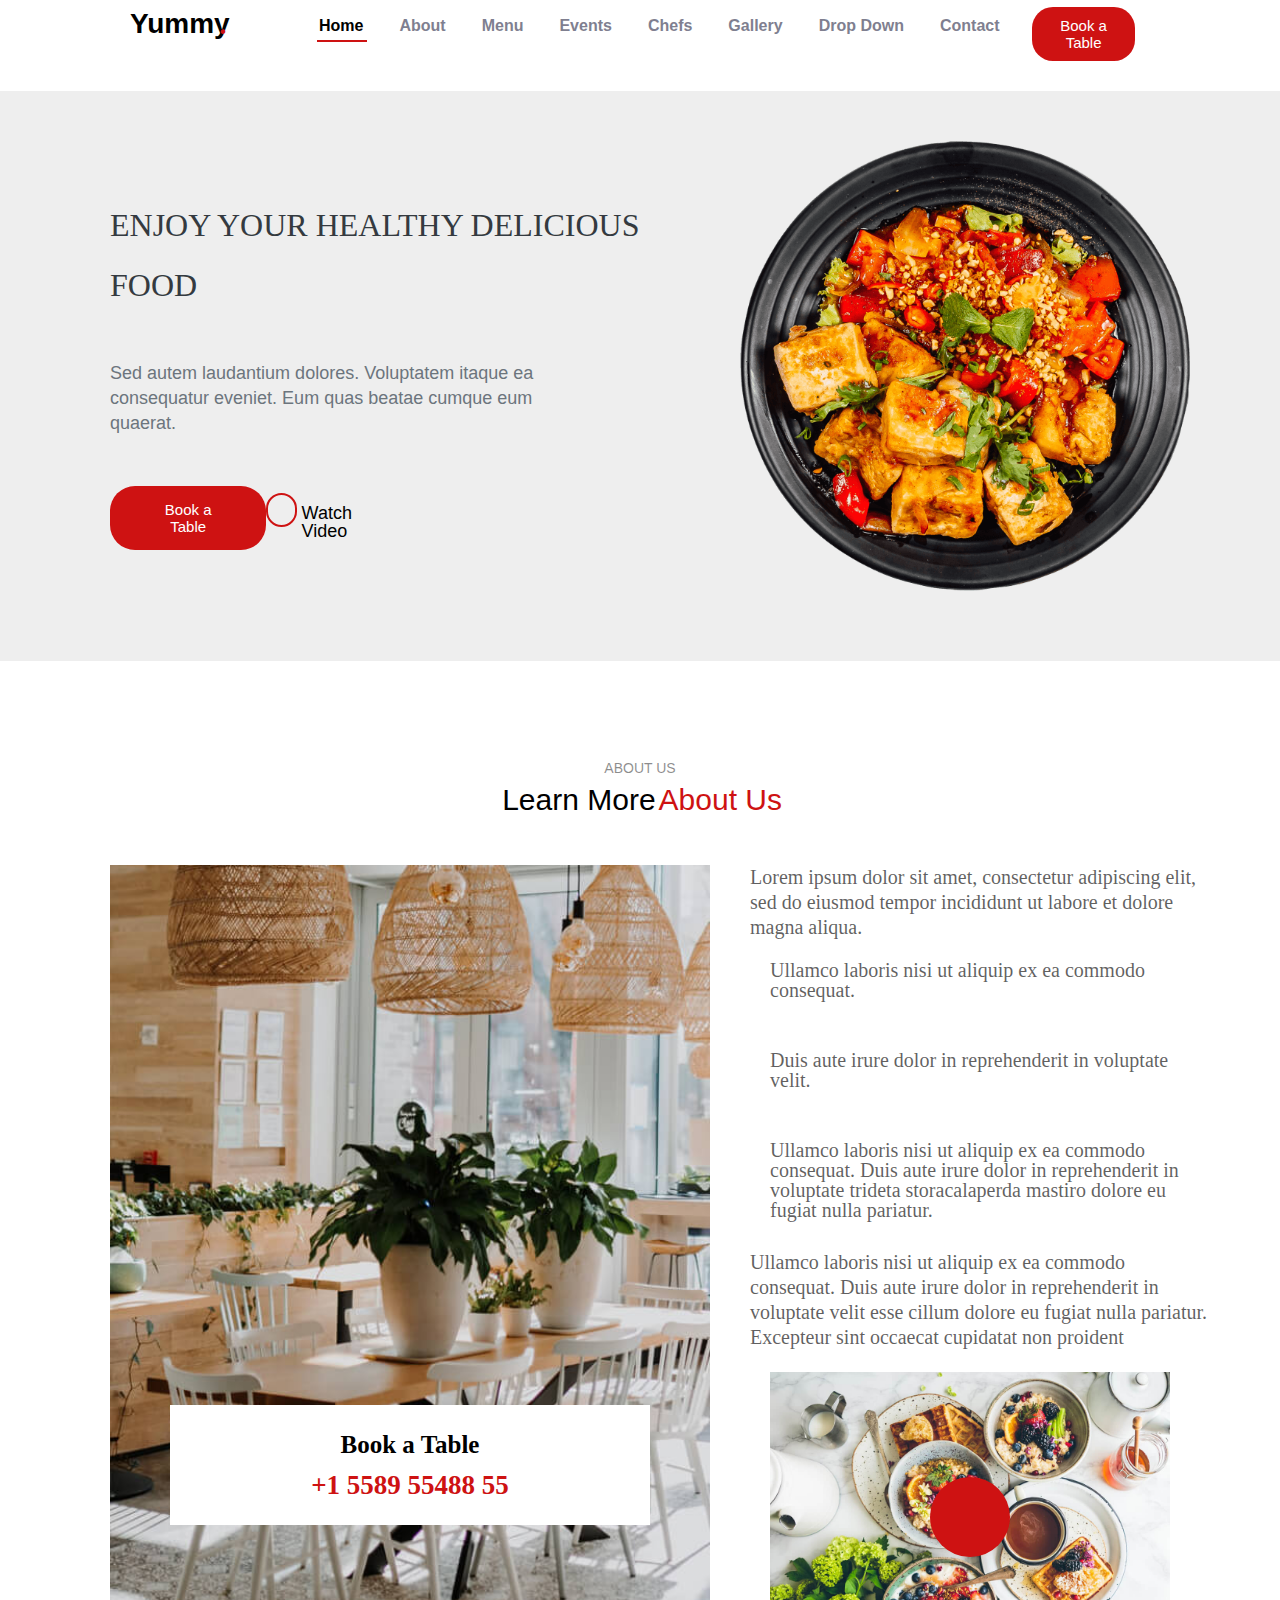
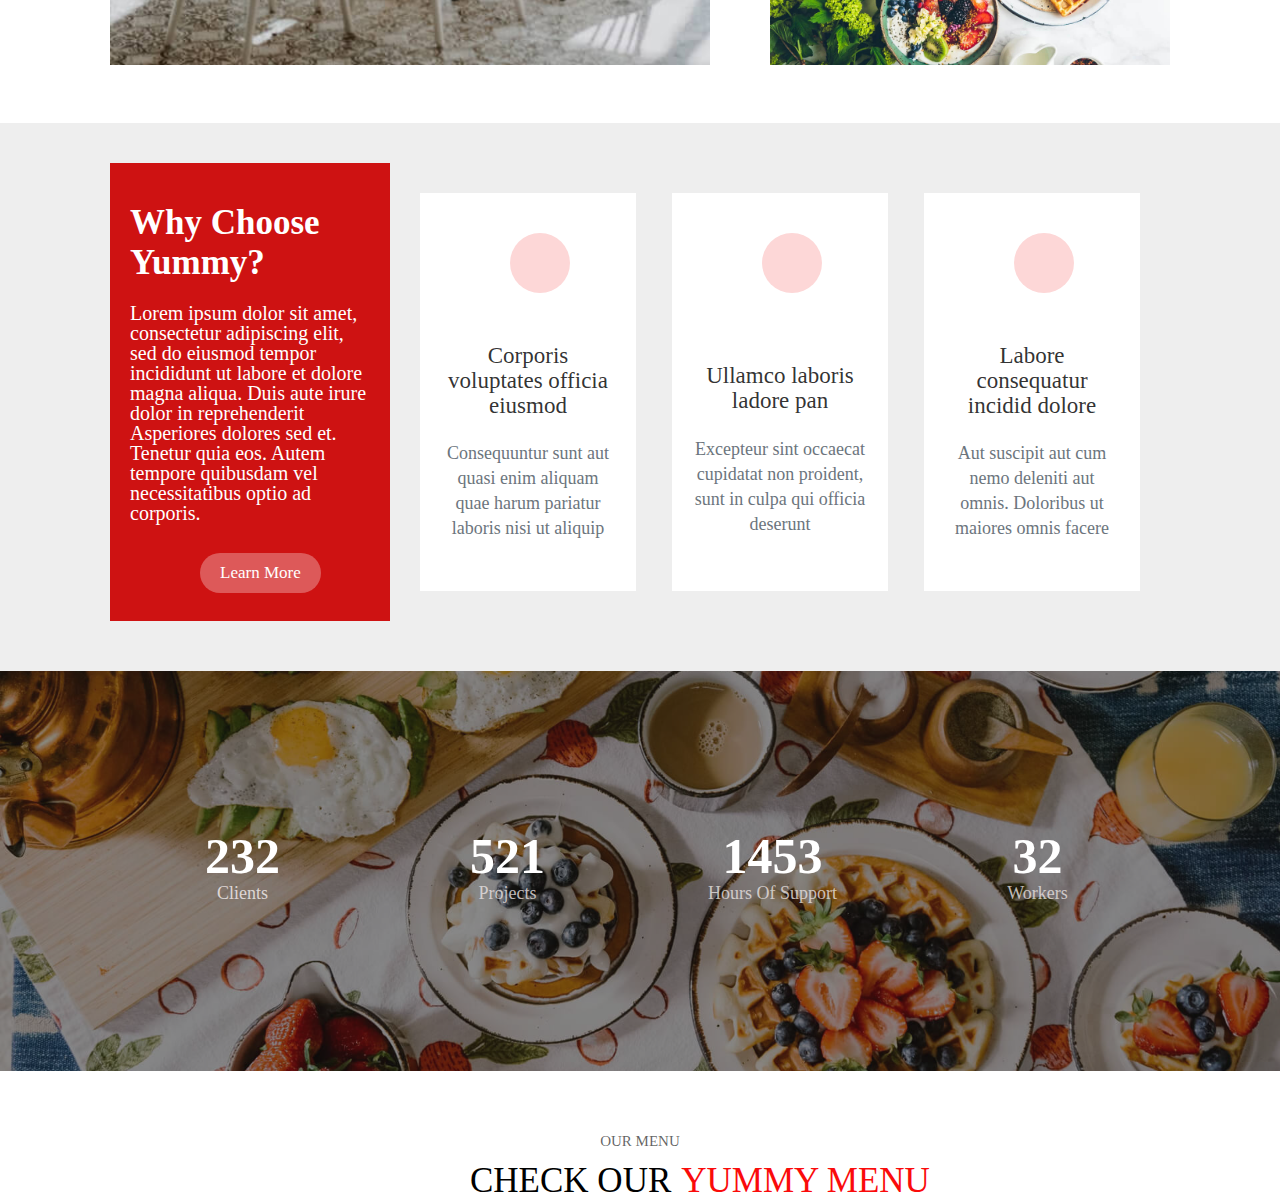
<file: task-1/index.html>
<!DOCTYPE html>
<html lang="en">

<head>
    <meta charset="UTF-8">
    <meta http-equiv="X-UA-Compatible" content="IE=edge">
    <meta name="viewport" content="width=device-width, initial-scale=1.0">
    <title>Document</title>
    <link rel="stylesheet" href="css/main.css">
    <link rel="stylesheet" href="css/reset.css">
    <link rel="stylesheet" href="https://use.fontawesome.com/releases/v5.13.0/css/all.css"
        integrity="sha384-Bfad6CLCknfcloXFOyFnlgtENryhrpZCe29RTifKEixXQZ38WheV+i/6YWSzkz3V" crossorigin="anonymous" />
</head>

<body>

    <!--Header-Start-->
    <section class="header-back">
        <div class="container">
            <div class="header-flex">
                <div class="head-logo">
                    <h1>Yummy</h1>
                    <h2>.</h2>
                </div>
                <div class="head-navi">
                    <ul>
                        <li><a href="#"><b> Home</b></a>
                            <div class="hrline1"></div>
                        </li>

                        <li><a href="#">About</a></li>
                        <li><a href="#">Menu</a></li>
                        <li><a href="#">Events</a></li>
                        <li><a href="#">Chefs</a></li>
                        <li><a href="#">Gallery</a></li>
                        <li><a href="#">Drop Down <i class="fas fa-angle-down"></i></a></li>
                        <li><a href="#">Contact</a></li>
                    </ul>
                </div>
                <button class="button-head">
                    <a href="">Book a Table</a>
                </button>
            </div>
        </div>
    </section>
    <!--Header-End-->

    <!--Banner-Start-->
    <section class="banner-back">
        <div class="container">
            <div class="banner-flex">
                <div class="banner-text">
                    <h1>ENJOY YOUR HEALTHY DELICIOUS FOOD
                    </h1>
                    <p>
                        Sed autem laudantium dolores. Voluptatem itaque ea <br> consequatur eveniet. Eum quas beatae
                        cumque eum <br>
                        quaerat.
                    </p>
                    <div class="banner-icon-flex">
                        <button class="banner-bt1"><a href="#"> Book a Table</a>
                        </button>
                        <div class="banner-icon">
                            <div class="circle">
                                <i class="fas fa-play"></i>
                            </div>
                            <h3> Watch Video</h3>
                        </div>

                    </div>
                </div>
                <div class="banner-img">
                    <div class="banner-hero"></div>
                </div>
            </div>
        </div>
    </section>
    <!--Banner-End-->


    <!--About-Start-->
    <section class="about-us">
        <div class="container">
            <div class="about-main">
                <div class="about-head">
                    <p>ABOUT US</p>
                    <div class="about-head-h">
                        <h2>Learn More</h2>
                        <h3>About Us</h3>
                    </div>
                </div>

                <div class="about-imgflex">
                    <div class="about-img1">
                        <div class="about-img1-text">
                            <h3>Book a Table</h3>
                            <h2>+1 5589 55488 55</h2>

                        </div>
                    </div>
                    <div class="about-img2">
                        <div class="about-img2-text">
                            <p>
                                Lorem ipsum dolor sit amet, consectetur adipiscing elit, sed do eiusmod tempor
                                incididunt ut labore et dolore magna aliqua.
                            </p>
                            <ul>
                                <li><i class="fas fa-check-double"></i>
                                    Ullamco laboris nisi ut aliquip ex ea commodo consequat.
                                </li>
                                <li><i class="fas fa-check-double"></i>
                                    Duis aute irure dolor in reprehenderit in voluptate velit.
                                </li>
                                <li><i class="fas fa-check-double"></i>
                                    Ullamco laboris nisi ut aliquip ex ea commodo consequat. Duis aute irure dolor in
                                    reprehenderit in voluptate trideta storacalaperda mastiro dolore eu fugiat nulla
                                    pariatur.
                                </li>
                            </ul>

                            <p>
                                Ullamco laboris nisi ut aliquip ex ea commodo consequat. Duis aute irure dolor in
                                reprehenderit in voluptate velit esse cillum dolore eu fugiat nulla pariatur. Excepteur
                                sint occaecat cupidatat non proident

                            </p>
                        </div>
                        <div class="about-img2-img">
                            <div class="about-img2-img-circle">
                                <i class="fas fa-play"></i>
                            </div>
                        </div>
                    </div>
                </div>
            </div>
        </div>
    </section>
    <!--About-End-->


    <!--Achive-Start-->
    <section class="achive">
        <div class="container">
            <div class="achive-flex">
                <div class="achive-box1">
                    <h1>Why Choose Yummy?</h1>
                    <p>
                        Lorem ipsum dolor sit amet, consectetur adipiscing elit, sed do eiusmod tempor incididunt ut
                        labore et dolore magna aliqua. Duis aute irure dolor in reprehenderit Asperiores dolores sed et.
                        Tenetur quia eos. Autem tempore quibusdam vel necessitatibus optio ad corporis.
                    </p>
                    <button class="achive-bt"><a href="£">Learn More</a> </button>
                </div>
                <div class="achive-set">

                    <div class="achive-2">
                        <div class="icon-c1">
                            <i class="fas fa-file-chart-column"></i>
                        </div>

                        <h2>Corporis <br> voluptates officia <br> eiusmod</h2>
                        <p>
                            Consequuntur sunt aut <br> quasi enim aliquam <br> quae harum pariatur <br> laboris nisi ut
                            aliquip
                        </p>
                    </div>

                    <div class="achive-3">
                        <div class="icon-c2">
                            <i class="fas fa-chart-column"></i>
                        </div>

                        <h2>Ullamco laboris <br> ladore pan</h2>
                        <p>
                            Excepteur sint occaecat <br> cupidatat non proident, <br> sunt in culpa qui officia <br>
                            deserunt
                        </p>
                    </div>

                    <div class="achive-4">
                        <div class="icon-c3">
                            <i class="fat fa-cabinet-filing"></i>
                        </div>

                        <h2>Labore <br> consequatur <br> incidid dolore
                        </h2>
                        <p>
                            Aut suscipit aut cum <br> nemo deleniti aut <br> omnis. Doloribus ut <br> maiores omnis
                            facere
                        </p>
                    </div>
                </div>
            </div>
        </div>
    </section>
    <!--Achive-End-->


    <!--Values-Start-->
    <section class="values">
        <div class="value-blur">
            <div class="container">
                <div class="values-flex">
                    <div class="value-box1">
                        <h2>232</h2>
                        <p>Clients</p>
                    </div>
                    <div class="value-box2">
                        <h2>521</h2>
                        <p>Projects</p>
                    </div>
                    <div class="value-box3">
                        <h2>1453</h2>
                        <p>Hours Of Support</p>
                    </div>
                    <div class="value-box4">
                        <h2>32</h2>
                        <p>Workers</p>
                    </div>
                </div>
            </div>
        </div>
    </section>
    <!--Values-End-->


    <!--Menu-Start-->
    <section class="menu">
        <div class="container">
            <div class="menu-head">
                <p>OUR MENU</p>
                <div class="flex-menuhead">
                    <div><h1>CHECK OUR </h1></div>
                    <div><h2>YUMMY MENU</h2></div>
                </div>             
            </div>
            <div class="menu-starters">
                
            </div>
            <div class="menu-card"></div>
            <div class="menu-foods">
                <div class="menu-food-flex1">
                    <div class="menubox1">
                        <div class="menu-food-img1"></div>
                    </div>
                    <div class="menubox2">
                        <div class="menu-food-img1"></div>
                    </div>
                    <div class="menubox3">
                        <div class="menu-food-img1"></div>
                    </div>
                </div>
                <div>
                    <div class="menubox4">
                        <div class="menu-food-img1"></div>
                    </div>
                    <div class="menubox5">
                        <div class="menu-food-img1"></div>
                    </div>
                    <div class="menubox6">
                        <div class="menu-food-img1"></div>
                    </div>
                </div>
            </div>
        </div>
    </section>
    <!--Menu-End-->

</body>

</html>
</file>
<file: task-1/css/main.css>
.container{
    width: auto;
    height: auto;
    /* margin: 20px; */
    margin-left: 110px;
    margin-right: 110px;
}

.header-back{
    width: 100%;
    height: auto;
    background-color: white;
    box-sizing: border-box;
}

.header-flex{
    width: 100%;
    height: auto;
    display: flex;
    justify-content: space-between;
    background-color: white;
    box-sizing: border-box;
}

.head-logo{
    width: 10%;
    height: auto;
    display: flex;
    justify-content: space-between;
    cursor: pointer;
}

.head-logo h1{
    width: 80%;
    height: auto;
    font-family: sans-serif;
    font-size: 28px;
    color: #000;
    font-weight: 700;
    padding-top: 10px;
    padding-left: 20px;
}

.head-logo h2{
    font-size: 41px;
    color: #ce1212;
    padding-left: 3px;
}

.head-navi{
    width: 80%;
    height: auto;  
}

.head-navi ul{
    width: 100%;
    height: 100%;
    display: flex;
    margin-left: 85px;
    padding-top: 18px;   
}

.head-navi ul li a{
    text-decoration: none;
    font-family: sans-serif;
    font-size: 16px;
    color: #7f7f90;
    padding-inline: 18px;
    font-weight: 700;
}

.head-navi ul li a b{
    color: #000;
}

.hrline1{
    height: 2px;
    width: 50px;
    background-color: #ce1212;
    margin-left: 16px;
    margin-top: 6px;
}

.button-head{
    width: 10%;
    height: auto;
    margin-top: 7px;
    padding-top: 10px;
    padding-bottom: 10px;
    border-radius: 21px;
    background-color: #ce1212;
    border: none;
    cursor: pointer;
    padding-right: 10px;
    padding-left: 10px;
    margin-right: 35px;
}

.button-head a{
    text-decoration: none;
    color: #fff;
    font-family: sans-serif;
    font-size: 15px;
}




.banner-back{
    width: 100%;
    height: auto;
    background-color: #eee;
    margin-top: 30px;
    box-sizing: border-box;
}

.banner-flex{
    width: 100%;
    height: 570px;
    display: flex;
    justify-content: space-between;
}

.banner-text{
    width: 50%;
    height: auto;
}

.banner-text h1{
    font-family: cursive;
    font-size: 45px;
    color: #343a40;
    font-variant-caps: unicase;
    margin-top: 100px;
    line-height: 60px;
}

.banner-text p{
    font-family: sans-serif;
    font-size: 18px;
    padding-top: 50px;
    color: #6c757d;
    line-height: 25px;
}

.banner-icon-flex{
    width: 100%;
    height: auto;
    display: flex;
    justify-content: space-between;
    margin-top: 50px;
}

.banner-bt1{
    padding-right: 40px;
    padding-left: 40px;
    padding-top: 15px;
    padding-bottom: 15px;
    border-radius: 25px;
    background-color: #ce1212;
    border: none;
    text-align: center;
    cursor: pointer;
    transition: 0.5s;
}

.banner-bt1 a{
    text-decoration: none;
    font-family: sans-serif;
    font-size: 15px;
    color: white;
}

.banner-icon{
    display: flex;
    margin-right: 250px;
    cursor: pointer;
    transition: 0.5s;
}

.circle{
    width: 30px;
    height: 30px;
    display: flex;
    border-radius: 30px;
    border: solid 2px #ce1212;
    text-align: center;
    margin-top: 7px;
}

.circle i{
    padding-left: 11px;
    margin-top: 10px;
    color: #db1515;
    font-size: 12px;
}

.banner-icon h3{
    font-family: sans-serif;
    font-size: 18px;
    margin-top: 18px;
    margin-left: 5px;
}

.banner-icon:hover{
    color: #ce1212;
}

.banner-bt1:hover{
    box-shadow: 1px 5px 10px 0px #ce1212;
}

.banner-img{
   width: 50%;
   height: auto;
   text-align: center;
   padding-top: 50px;
}

.banner-hero{
    background-image: url(../image/hero-img.png);
    background-position: center;
    background-size: cover;
    height: 450px;
    width: 450px;
    margin-left: 100px; 
}




.about-us{
    width: auto;
    height: auto;
    background-color: white;
    margin-top: 100px;
}

.about-main{
    width: 100%;
    height: auto;  
}

.about-head{
    width: 100%;
    height: 10%;
    text-align: center;
}

.about-head p{
    font-family: sans-serif;
    font-size: 14px;
    font-weight: 100px;
    color: rgb(26, 25, 25, 0.5);
}

.about-head-h{
    width: 100%;
    height: auto;
    display: flex;
    margin-top: 10px;
}

.about-head h2{
    font-family: sans-serif;
    font-size: 30px;
    color: #000;
    margin-left: 37%;
    
}

.about-head h3{
    font-family: sans-serif;
    font-size:  30px;
    color: #ce1212; 
    padding-left: 3px; 
}

.about-imgflex{
    width: 100%;
    height: 90%;
    display: flex;
    justify-content: space-between;
    margin-top: 50px;
}

.about-img1{
    width: 700px;
    height: 800px;
    background-image: url(../image/about.jpg);
    background-size: cover;
}

.about-img1-text{
    width: 80%;
    height: 100px;
    background-color: white;
    text-align: center;
    margin-left: 10%;
    margin-top: 90%;
    padding-top: 20px;
    line-height: 40px;
}

.about-img1-text h3{
    font-family: Cambria, Cochin, Georgia, Times, 'Times New Roman', serif;
    font-size: 25px;
    color: #000;
    font-weight: 700;
}

.about-img1-text h2{
    font-family: Cambria, Cochin, Georgia, Times, 'Times New Roman', serif;
    font-size: 27px;
    color: #ce1212;
    font-weight: 700;
}
.about-img2{
    width: 49%;
}

.about-img2-text{
    width: 100%;
    height: 59%;
    padding-left: 40px;
}

.about-img2-text p{
    font-family: Cambria, Cochin, Georgia, Times, 'Times New Roman', serif;
    font-size: 20px;
    color: rgb(26, 25, 25, 0.7);
    line-height: 25px;
}

.about-img2-text  ul li{
    font-family: Cambria, Cochin, Georgia, Times, 'Times New Roman', serif;
    font-size: 20px;
    color: rgb(26, 25, 25, 0.7);
    line-height: 20px;
    padding-top: 20px;
    padding-left: 20px;
    padding-bottom: 30px;
}

.about-img2-text  ul li i{
    color: red;
}

.about-img2-img{
    background-image: url(../image/about-2.jpg);
    background-size: cover;
    background-position: center;
    height: 293px;
    width: 400px;
    margin-left: 60px;
    margin-top: 30px;
    position: relative;
}

.about-img2-img-circle{
    width: 80px;
    height: 80px;
    background-color: #ce1212;
    border-radius: 50px;
    text-align: center;
    margin-left: 160px;
    position: absolute;
    margin-top: 105px;
    transition: 0.5s;
    cursor: pointer;
}

.about-img2-img-circle i{
    font-size: 25px;
    color: white;
    margin-top: 28px;
    padding-left: 4px;
    transition: 0.5s;
}

.about-img2-img-circle:hover{
    background-color: white;
}

.about-img2-img-circle:hover i{
    color: #ce1212;
}




.achive{
    width: 100%;
    height: auto;
    background-color: #eee;
    margin-top: 50px;
    padding-bottom: 20px;
}

.achive-flex{
    width: 100%;
    height: auto;
    display: flex;
    justify-content: space-between;
    padding-top: 40px;
    padding-bottom: 30px;
}

.achive-box1{
    width: 25%;
    height: auto;
    background-color: #ce1212;
    padding: 20px;
}

.achive-box1 h1{
    font-family: Cambria, Cochin, Georgia, Times, 'Times New Roman', serif;
    font-size: 35px;
    color: white;
    font-weight: 800;
    line-height: 40px;
    padding-top: 20px;
}

.achive-box1 p{
    font-family: Cambria, Cochin, Georgia, Times, 'Times New Roman', serif;
    font-size: 20px;
    color: white;
    padding-top: 20px;
    line-height: 20px;
}

.achive-bt{
    margin-top: 30px;
    padding-top: 10px;
    padding-bottom: 10px;
    padding-left: 20px;
    padding-right: 20px;
    background-color: rgba(255, 255, 255, 0.3);
    border: none;
    border-radius: 21px;
    cursor: pointer;
    margin-left: 70px;
    transition: 0.5s;
}

.achive-bt a{
    text-decoration: none;
    font-family: Cambria, Cochin, Georgia, Times, 'Times New Roman', serif;
    font-size: 17px;
    color: white;
    transition: 0.5s;
}

.achive-bt:hover{
    background-color: white;
}

.achive-bt:hover a{
    color: red;
}

.achive-set{
    width: 75%;
    height: auto;
    padding: 30px;
    display: flex;
    justify-content: space-between;
}

.achive-2{
    width: 30%;
    height: auto;
    background-color: white;
    text-align: center;
    position: relative;
    transition: 0.5s;
}

.icon-c1{
    width: 60px;
    height: 60px;
    background-color:  rgb(253, 215, 215);
    border-radius: 35px;
    text-align: center;
    margin-left: 90px;
    position: absolute;
    margin-top: 40px; 
}

.icon-c1 i{
    font-size: 10px;
    margin-top: 15px;
    color: rgba(230, 4, 4, 0.979);
}

.achive-2 h2{
    font-family: Cambria, Cochin, Georgia, Times, 'Times New Roman', serif;
    font-size: 23px;
    color: rgb(24, 24, 24, 0.9);
    padding-top: 150px;
    font-weight: 100;
    line-height: 25px;
}

.achive-2 p{
    font-family: Cambria, Cochin, Georgia, Times, 'Times New Roman', serif;
    font-size: 18px;
    color: #6c757d;
    padding-top: 23px;
    line-height: 25px;
    padding-bottom: 50px;
}

.achive-3{
    width: 30%;
    height: auto;
    background-color: white;
    text-align: center;
    transition: 0.5s;
}

.icon-c2{
    width: 60px;
    height: 60px;
    background-color:  rgb(253, 215, 215);
    border-radius: 35px;
    text-align: center;
    margin-left: 90px;
    position: absolute;
    margin-top: 40px; 
}

.icon-c2 i{
    font-size: 30px;
    margin-top: 15px;
    color: rgba(230, 4, 4, 0.979);
}

.achive-3 h2{
    font-family: Cambria, Cochin, Georgia, Times, 'Times New Roman', serif;
    font-size: 23px;
    color: rgb(24, 24, 24, 0.9);
    padding-top: 170px;
    font-weight: 100;
    line-height: 25px;
}

.achive-3 p{
    font-family: Cambria, Cochin, Georgia, Times, 'Times New Roman', serif;
    font-size: 18px;
    color: #6c757d;
    padding-top: 24px;
    line-height: 25px;
    padding-bottom: 50px;
}

.achive-4{
    width: 30%;
    height: auto;
    background-color: white;
    text-align: center;
    transition: 0.5s;
}

.icon-c3{
    width: 60px;
    height: 60px;
    background-color:  rgb(253, 215, 215);
    border-radius: 35px;
    text-align: center;
    margin-left: 90px;
    position: absolute;
    margin-top: 40px;  
}

.icon-c3 i{
    font-size: 30px;
    margin-top: 15px;
    color: rgba(230, 4, 4, 0.979);
}

.achive-4 h2{
    font-family: Cambria, Cochin, Georgia, Times, 'Times New Roman', serif;
    font-size: 23px;
    color: rgb(24, 24, 24, 0.9);
    padding-top: 150px;
    font-weight: 100;
    line-height: 25px;
}

.achive-4 p{
    font-family: Cambria, Cochin, Georgia, Times, 'Times New Roman', serif;
    font-size: 18px;
    color: #6c757d;
    padding-top: 23px;
    line-height: 25px;
    padding-bottom: 50px;
}

.achive-2:hover{
    transform: scale(1.1);
}

.achive-3:hover{
    transform: scale(1.1);
}

.achive-4:hover{
    transform: scale(1.1);
}





.values{
    width: 100%;
    height: 400px;
    background-image: url(../image/stats-bg.jpg);
    background-position: center;
    background-size: cover;
    position: relative;
    z-index: 1;
    background-color: #eee;
    margin-top: 0;
}

.value-blur{
position: absolute;
top: 0;
left: 0;
background-color: rgb(20, 20, 20, 0.5);
z-index: -1;
width: 100%;
height: 400px;
}

.values-flex{
    width: 100%;
    height: auto;
    display: flex;
    justify-content: space-between;
}

.value-box1{
    width: 25%;
    height: auto;
    background-color: rgb(41, 40, 40, 0);
    text-align: center;
    margin-top: 160px;
}

.value-box1 h2{
    font-family: Cambria, Cochin, Georgia, Times, 'Times New Roman', serif;
    font-size: 50px;
    color: white;
    font-weight: 600;
}

.value-box1 p{
    font-family: Cambria, Cochin, Georgia, Times, 'Times New Roman', serif;
    font-size: 18px;
    color: rgb(233, 227, 227, 0.9);
    padding-top: 3px;
}

.value-box2{
    width: 25%;
    height: auto;
    background-color: rgb(27, 27, 27, 0);
    text-align: center;
    margin-top: 160px;
}

.value-box2 h2{
    font-family: Cambria, Cochin, Georgia, Times, 'Times New Roman', serif;
    font-size: 50px;
    color: white;
    font-weight: 600;
}

.value-box2 p{
    font-family: Cambria, Cochin, Georgia, Times, 'Times New Roman', serif;
    font-size: 18px;
    color: rgb(233, 227, 227, 0.8);
    padding-top: 3px;
}

.value-box3{
    width: 25%;
    height: auto;
    background-color: rgb(27, 27, 27, 0);
    text-align: center;
    margin-top: 160px;
}

.value-box3 h2{
    font-family: Cambria, Cochin, Georgia, Times, 'Times New Roman', serif;
    font-size: 50px;
    color: white;
    font-weight: 600;
}

.value-box3 p{
    font-family: Cambria, Cochin, Georgia, Times, 'Times New Roman', serif;
    font-size: 18px;
    color: rgb(233, 227, 227, 0.8);
    padding-top: 3px;
}

.value-box4{
    width: 25%;
    height: auto;
    background-color: rgb(27, 27, 27, 0);
    text-align: center;
    margin-top: 160px;
}

.value-box4 h2{
    font-family: Cambria, Cochin, Georgia, Times, 'Times New Roman', serif;
    font-size: 50px;
    color: white;
    font-weight: 600;
}

.value-box4 p{
    font-family: Cambria, Cochin, Georgia, Times, 'Times New Roman', serif;
    font-size: 18px;
    color: rgb(233, 227, 227, 0.8);
    padding-top: 3px;
}





.menu{
    width: 100%;
    height: auto;
    background-color: white;
    margin-top: 50px;
}

.menu-head{
    width: 100%;
    height: 10%;
    text-align: center;
    line-height: 40px;
}

.menu-head P{
    font-family: Cambria, Cochin, Georgia, Times, 'Times New Roman', serif;
    font-size: 15px;
    color: rgb(29, 29, 29, 0.7);
}

.flex-menuhead{
    width: 100%;
    height: auto;
    display: flex;
    /* justify-content: space-between; */
}

.menu-head h1{
    font-family: Cambria, Cochin, Georgia, Times, 'Times New Roman', serif;
    font-size: 35px;
    color: black;
    margin-left: 360px;
    margin-right: 10px;
}

.menu-head h2{
    font-family: Cambria, Cochin, Georgia, Times, 'Times New Roman', serif;
    font-size: 35px;
    color: rgb(250, 11, 11);
}
</file>
